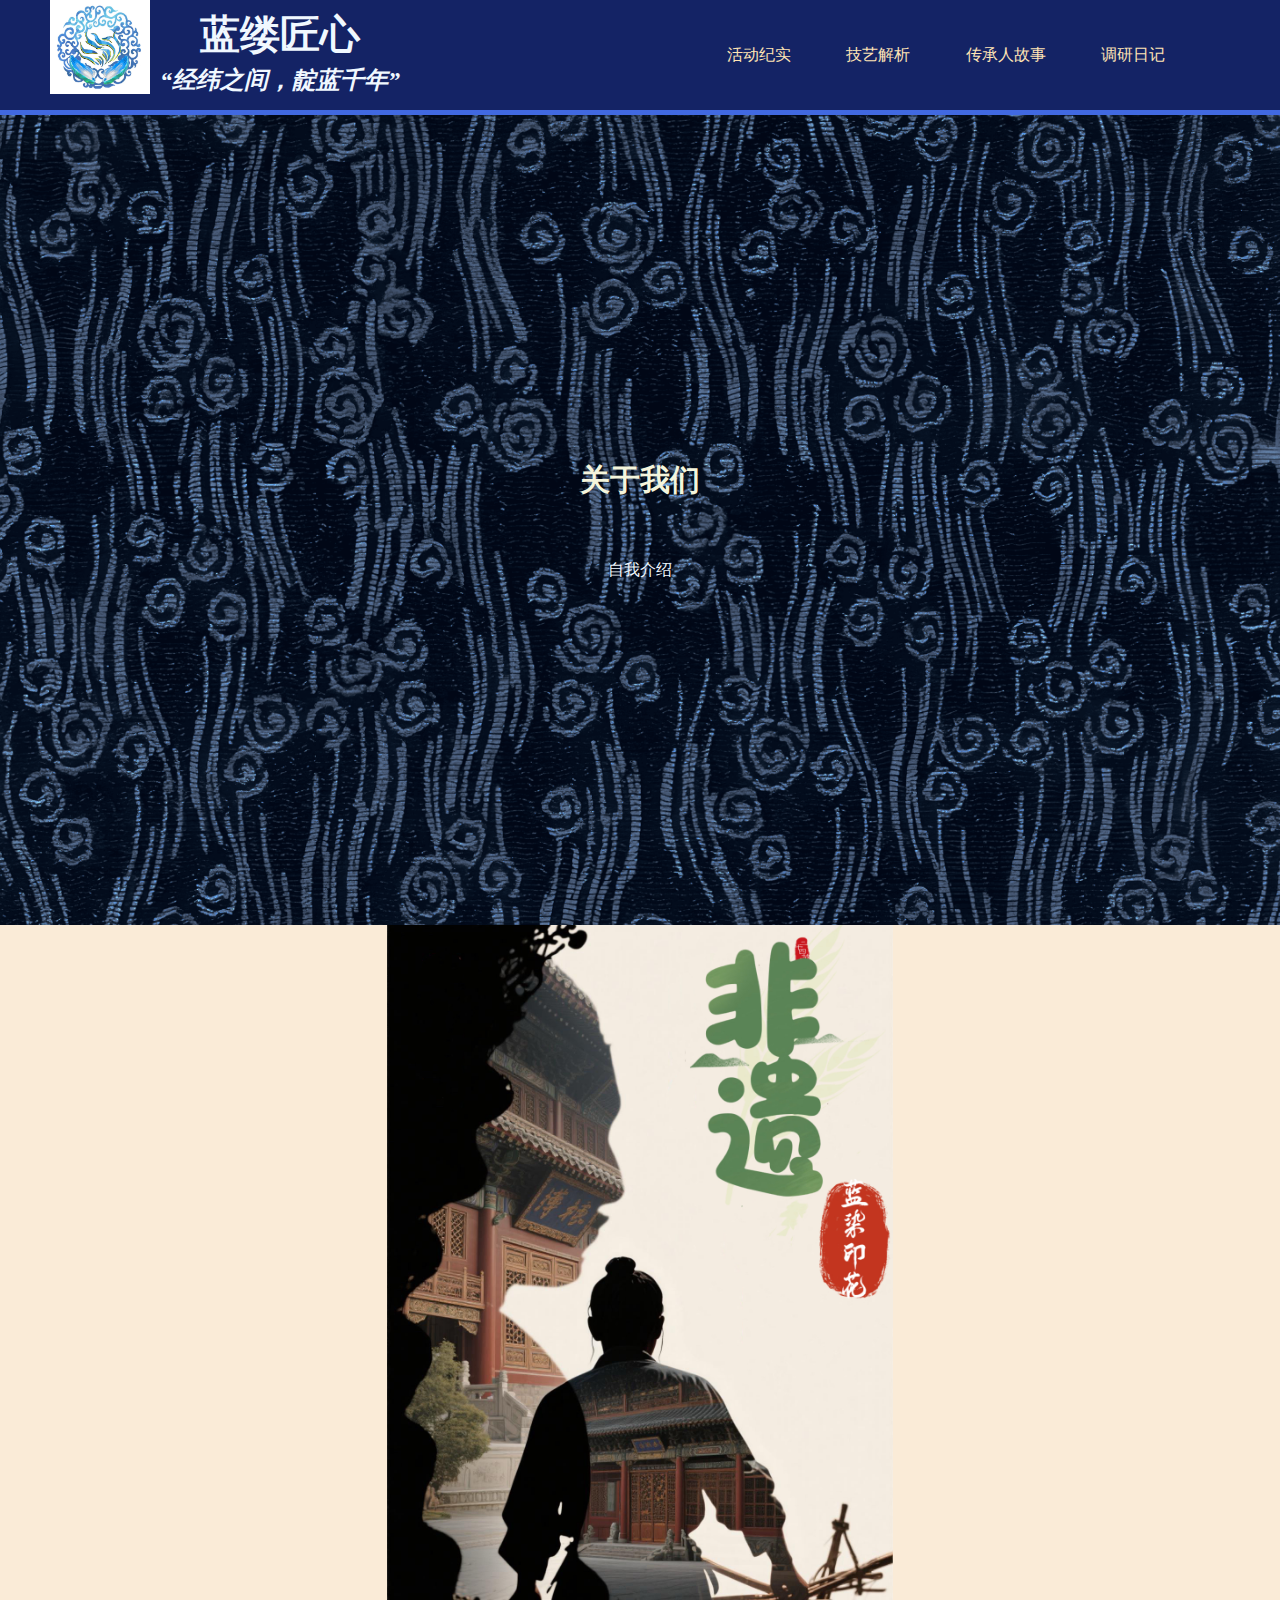
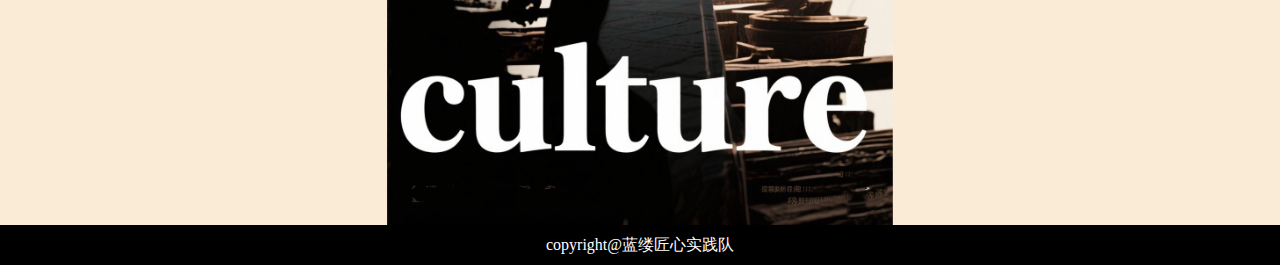
<file: index.html>
<!DOCTYPE html>
<html lang="zh-Hans">
<head>
    <meta charset="UTF-8">
    <meta name="viewport" content="width=device-width, initial-scale=1.0">
    <title>蓝缕匠心实践队</title>
    <link rel="stylesheet" href="project1style.css">
</head>
<body>
    <header>
        <h1><strong>蓝缕匠心</strong></h1>
        <h2><em>“经纬之间，靛蓝千年”</em></h2>
        <img src="快完成版队徽.jpg" alt="队徽">
    <nav>
        <ul>
            <li><a href="#">活动纪实</a></li>
            <li><a href="#">技艺解析</a></li>
            <li><a href="#">传承人故事</a></li>
            <li><a href="#">调研日记</a></li>
        </ul>
    </nav>
    </header>

    <main>
    <section class="分界线">
    </section>

    <section class="第一部分">
        <h3>关于我们</h3>
        <p>自我介绍</p>
    </section>
    <section class="第二部分">
        <div id="tv">
            <div id="screen">
                 <img src="竖版海报.jpg" alt="111">
                 <img src="蓝染花纹.jpg" alt="222">
                 <img src="蓝染花纹2.jpg" alt="333">
            </div>
        </div>
    </section>

    </main>

    <footer>
        <p>copyright@蓝缕匠心实践队</p>
    </footer>
</body>
</html>
</file>
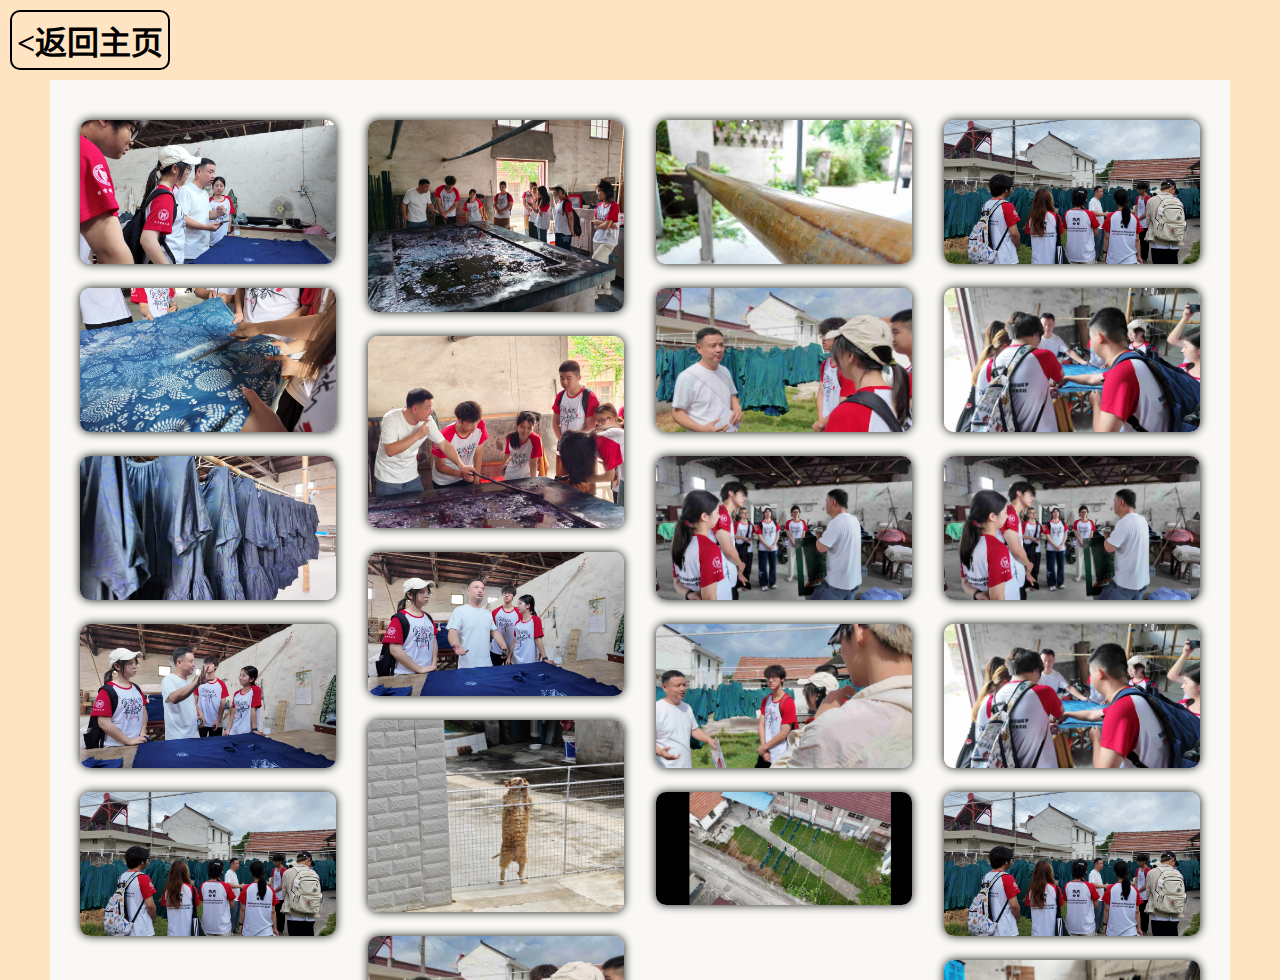
<file: lcaodyehouse.html>
<!DOCTYPE html>
<html lang="zh-CN">
<head>
    <meta charset="UTF-8">
    <meta name="viewport" content="width=device-width, initial-scale=1.0">
    <title>曹裕兴染坊</title>
    <link rel="stylesheet" href="lcaodyehouse.css">
    <link rel="shortcut icon" href="完成版队徽.jpg" type="image/x-icon">
</head>
<body>
    <section class="第一部分">
        <a href="lhuodongjishi.html"><h1>&lt返回主页</h1></a>
    </section>
    <section class="第二部分">
        <section class="图片展示表">
        <div class="imagecolumn">
        <section>
            <img src="微信图片_20250729212633.jpg" alt="">
            <img src="微信图片_20250729213012.jpg" alt="">
            <img src="微信图片_20250729213003.jpg" alt="">
            <img src="微信图片_20250729212940.jpg" alt="">
            <img src="微信图片_20250729212551.jpg" alt="">
        </section>
        <section>
            <img src="微信图片_20250729213031.jpg" alt="">
            <img src="微信图片_20250729213609.jpg" alt="">
            <img src="微信图片_20250729214111.jpg" alt="">
            <img src="微信图片_20250729214536.jpg" alt="">
            <img src="微信图片_20250729224813.jpg" alt="">
            <img src="微信图片_20250729213609.jpg" alt="">
            <img src="微信图片_20250729225533.jpg" alt="">
            <img src="微信图片_20250729214536.jpg" alt="">
        </section>
        <section>
            <img src="微信图片_20250729215629.jpg" alt="">
            <img src="微信图片_20250729215624.jpg" alt="">
            <img src="微信图片_20250729215632.jpg" alt="">
            <img src="微信图片_20250729224810.jpg" alt="">
            <img src="微信图片_20250729225915.jpg" alt="">
        </section>
        <section>
            <img src="微信图片_20250729212551.jpg" alt="">
            <img src="微信图片_20250729215636.jpg" alt="">
            <img src="微信图片_20250729215632.jpg" alt="">
            <img src="微信图片_20250729215636.jpg" alt="">
            <img src="微信图片_20250729212551.jpg" alt="">
            <img src="微信图片_20250729212801.jpg" alt="">
            <img src="微信图片_20250729213003.jpg" alt="">
            <img src="微信图片_20250729212940.jpg" alt="">
            <img src="微信图片_20250729214559.jpg" alt="">
            <img src="微信图片_20250729230202.jpg" alt="">
        </section>
        </div>
    </section>
    </section>
</body>
</html>
</file>
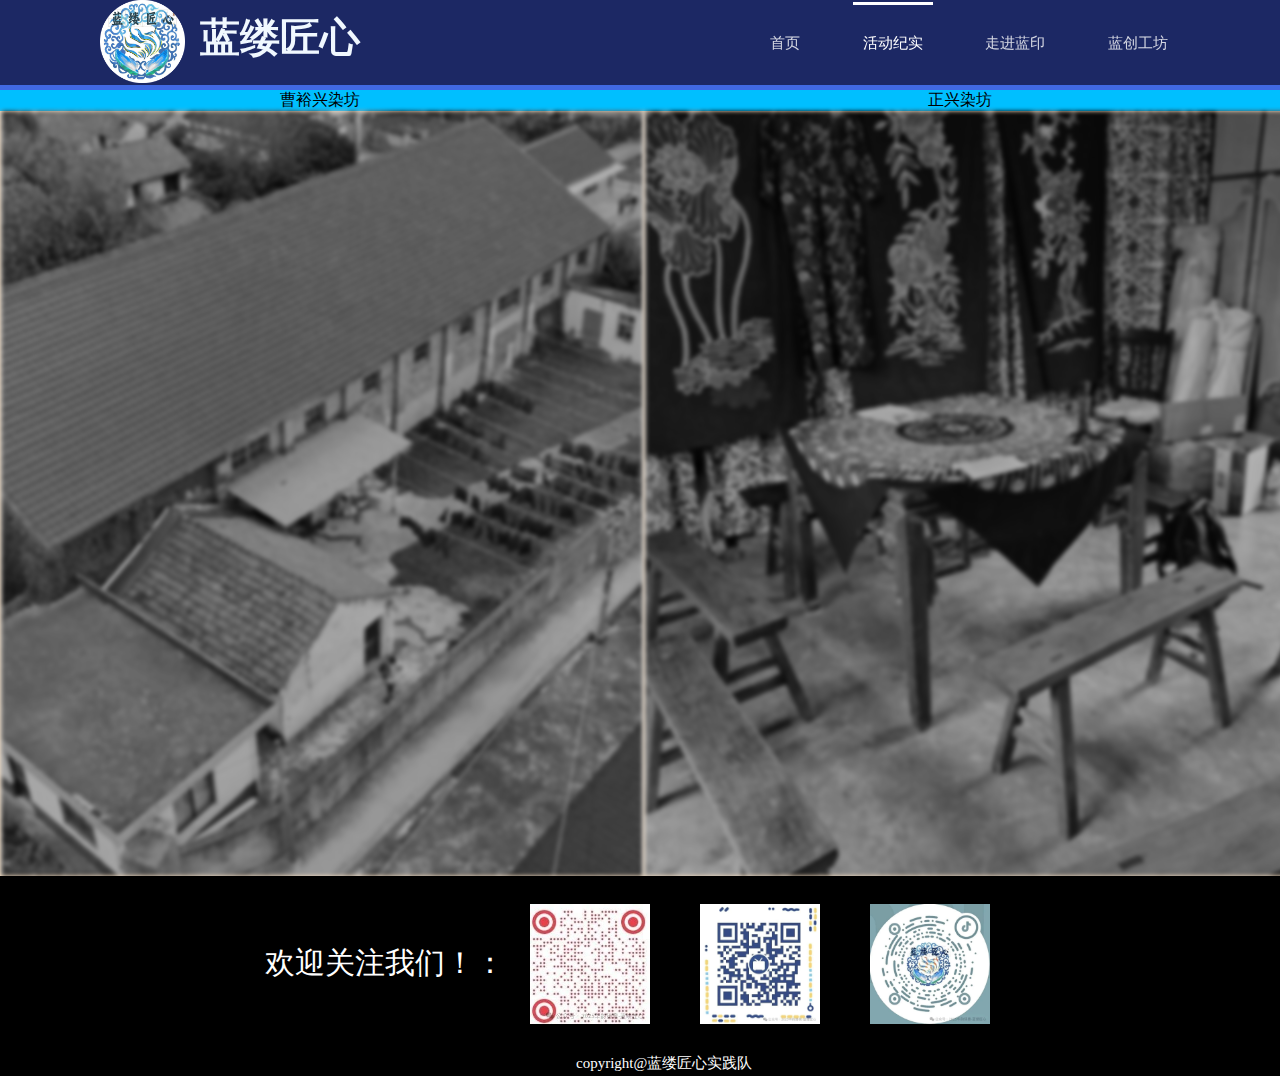
<file: lhuodongjishi.html>
<!DOCTYPE html>
<html lang="zh-Hans">
<head>
    <meta charset="UTF-8">
    <meta name="viewport" content="width=device-width, initial-scale=1.0">
    <title>活动纪实</title>
    <link rel="stylesheet" href="lhuodongjishi.css">
    <link rel="shortcut icon" href="完成版队徽.jpg" type="image/x-icon">
</head>
<body>
    <header>
        <div class="title">
            <h1><strong>蓝缕匠心</strong></h1>
            <img src="图层 0 画框.png" alt="队徽">
        </div>
        <nav>
        <ul>
            <li class="notthis"><a href="index.html">首页</a></li>
            <li class="this"><a href="lhuodongjishi.html">活动纪实</a></li>
            <li class="notthis"><a href="lzoujinlanyin.html">走进蓝印</a></li>
            <li class="notthis"><a href="llanchuanggongfang.html">蓝创工坊</a></li>
        </ul>
        </nav>
        <section class="分界线">
        </section>
    </header>
    
    <main>
        <div class="name">
            <!-- <h2>我们的足迹</h2> -->
        </div>
        <div class="name2">
            <!-- <p class="a">南通蓝印花布博物馆</p> -->
            <p class="b">曹裕兴染坊</p>
            <p class="c">正兴染坊</p>
        </div>
        <div class="content">
            <!-- <a href="lbowuguan.html">
            <div class="museum">
            </div>
            </a> -->
            <a href="lcaodyehouse.html">
            <div class="caodyehouse">
            </div>
            </a>
            <a href="lwangdyehouse.html">
            <div class="wangdyehouse">
            </div>
            </a>
        </div>   
    </main>
    <footer>
        <p>欢迎关注我们！：</p>
        <img src="二维码1.jpg" alt="">
        <img src="二维码2.jpg" alt="">
        <img src="二维码3.jpg" alt="">
        <p class="版权">copyright@蓝缕匠心实践队</p>

    </footer>
</body>
</html>
</file>
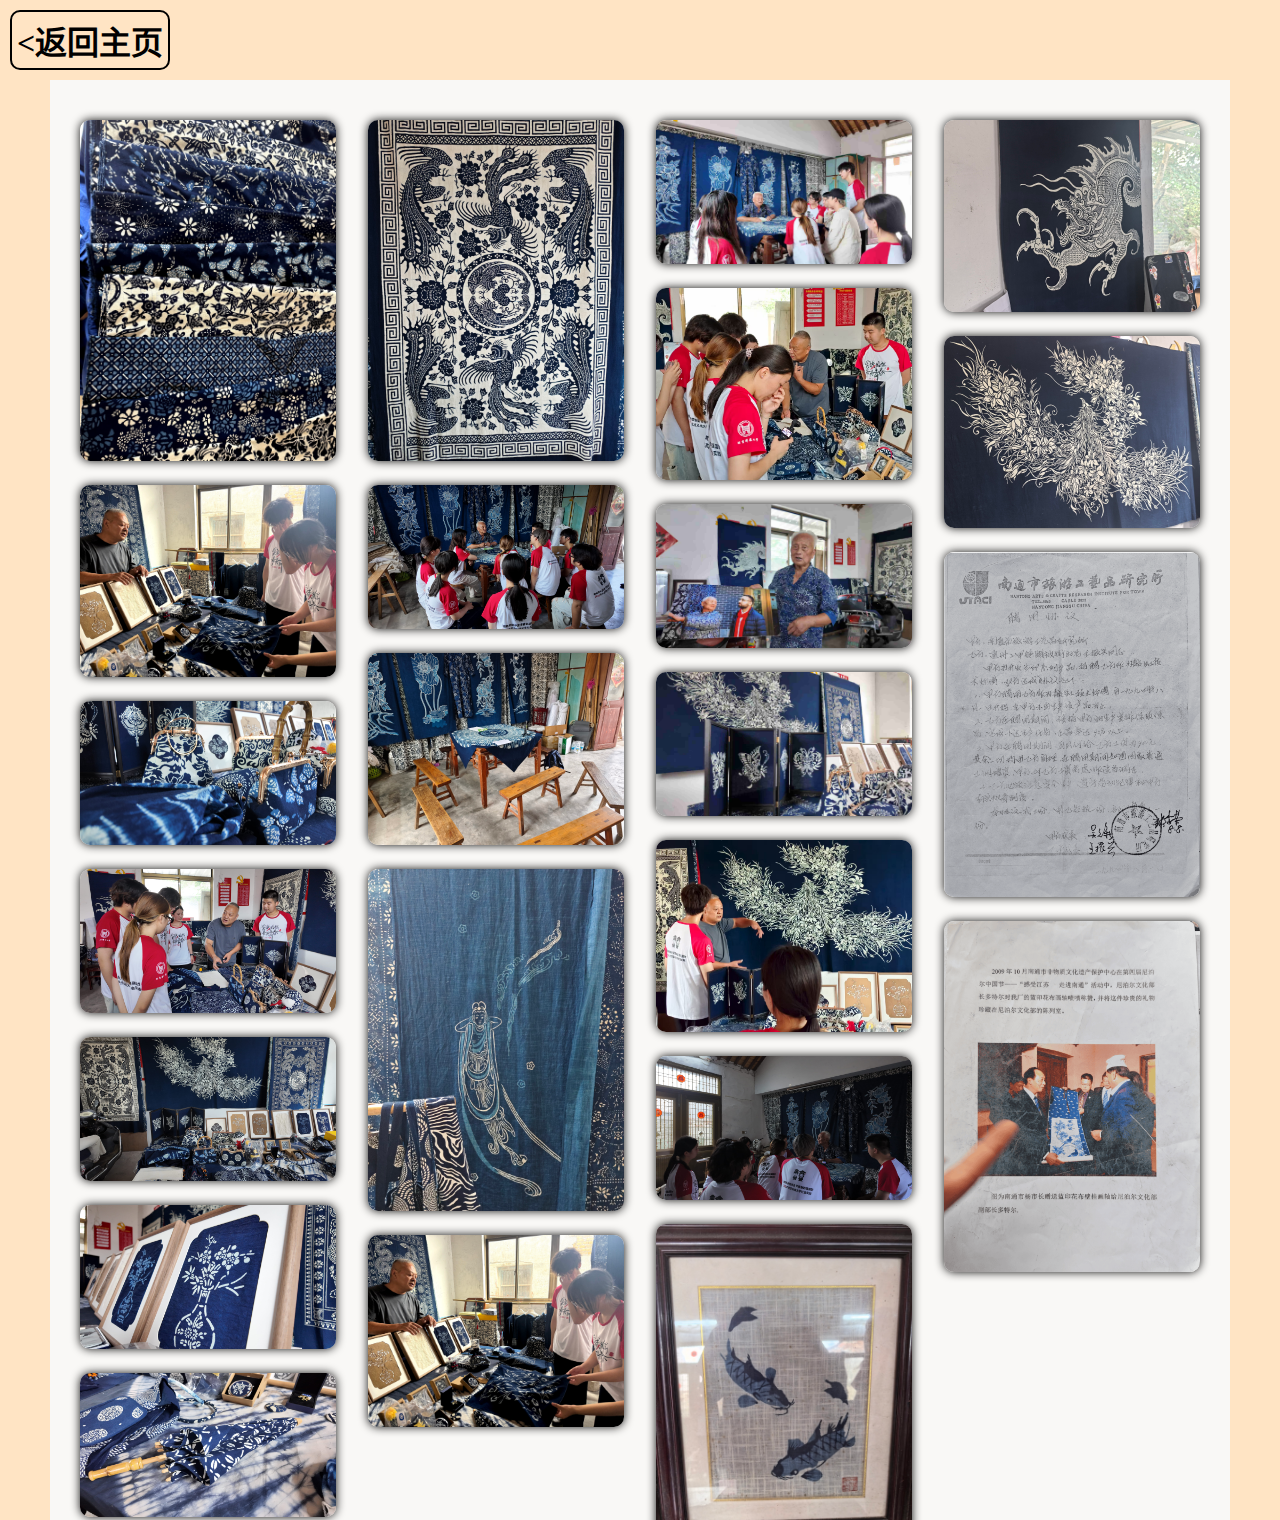
<file: lwangdyehouse.html>
<!DOCTYPE html>
<html lang="zh-CN">
<head>
    <meta charset="UTF-8">
    <meta name="viewport" content="width=device-width, initial-scale=1.0">
    <title>正兴染坊</title>
    <link rel="shortcut icon" href="完成版队徽.jpg" type="image/x-icon">
    <link rel="stylesheet" href="lwangdyehouse.css">
</head>
<body>
    <section class="第一部分">
        <a href="lhuodongjishi.html"><h1>&lt返回主页</h1></a>
    </section>
    <section class="第二部分">
        <section class="图片展示表">
        <div class="imagecolumn">
        <section>
            <img src="微信图片_20250729212505.jpg" alt="">
            <img src="微信图片_20250729212532.jpg" alt="">
            <img src="微信图片_20250729212541.jpg" alt="">
            <img src="微信图片_20250729212642.jpg" alt="">
            <img src="微信图片_20250729212824.jpg" alt="">
            <img src="微信图片_20250729212847.jpg" alt="">
            <img src="微信图片_20250729212922.jpg" alt="">
            <img src="微信图片_20250729213023.jpg" alt="">
            <img src="微信图片_20250729213043.jpg" alt="">
            <img src="微信图片_20250729214139.jpg" alt="">
            <img src="微信图片_20250729212428.jpg" alt="">
        </section>
        <section>
            <img src="微信图片_20250729213631.jpg" alt="">
            <img src="微信图片_20250729213751.jpg" alt="">
            <img src="微信图片_20250729214042.jpg" alt="">
            <img src="微信图片_20250729214125.jpg" alt="">
            <img src="微信图片_20250729212532.jpg" alt="">
        </section>
        <section>
            <img src="微信图片_20250729214144.jpg" alt="">
            <img src="微信图片_20250729214150.jpg" alt="">
            <img src="微信图片_20250729214208.jpg" alt="">
            <img src="微信图片_20250729214214.jpg" alt="">
            <img src="微信图片_20250729214224.jpg" alt="">
            <img src="微信图片_20250729214540.jpg" alt="">
            <img src="微信图片_20250729214816.jpg" alt="">
            <img src="微信图片_20250729212438.jpg" alt="">
            <img src="微信图片_20250729212438.jpg" alt="">
        </section>
        <section>
            <img src="微信图片_20250729231944.jpg" alt="">
            <img src="微信图片_20250729231952.jpg" alt="">
            <img src="微信图片_20250729232512.png" alt="">
            <img src="微信图片_20250729232516.png" alt="">
        </section>
        </div>
    </section>
    </section>
</body>
</html>
</file>
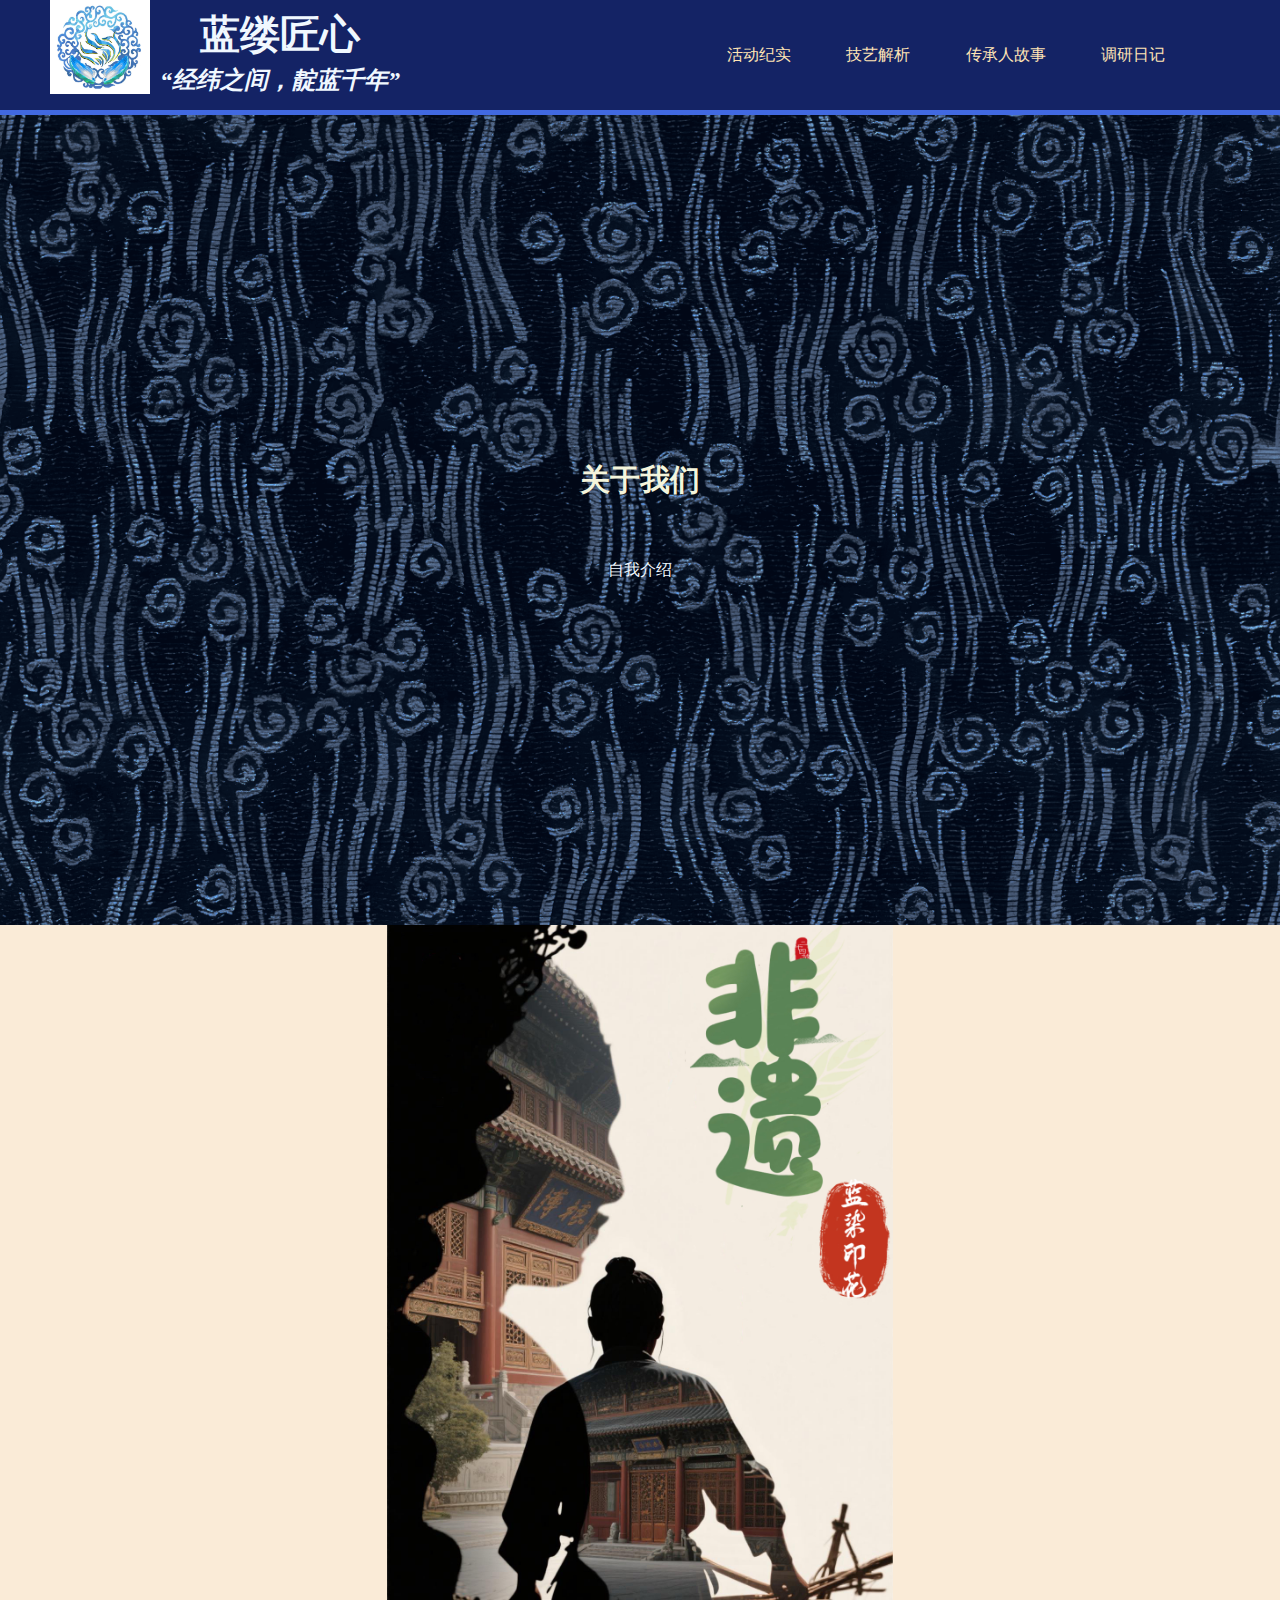
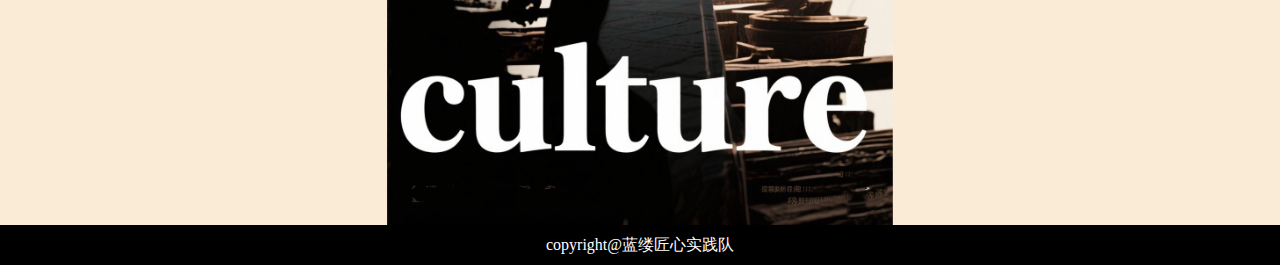
<file: project1.html>
<!DOCTYPE html>
<html lang="zh-Hans">
<head>
    <meta charset="UTF-8">
    <meta name="viewport" content="width=device-width, initial-scale=1.0">
    <title>蓝缕匠心实践队</title>
    <link rel="stylesheet" href="project1style.css">
</head>
<body>
    <header>
        <h1><strong>蓝缕匠心</strong></h1>
        <h2><em>“经纬之间，靛蓝千年”</em></h2>
        <img src="快完成版队徽.jpg" alt="队徽">
    <nav>
        <ul>
            <li><a href="#">活动纪实</a></li>
            <li><a href="#">技艺解析</a></li>
            <li><a href="#">传承人故事</a></li>
            <li><a href="#">调研日记</a></li>
        </ul>
    </nav>
    </header>

    <main>
    <section class="分界线">
    </section>

    <section class="第一部分">
        <h3>关于我们</h3>
        <p>自我介绍</p>
    </section>
    <section class="第二部分">
        <div id="tv">
            <div id="screen">
                 <img src="竖版海报.jpg" alt="111">
                 <img src="蓝染花纹.jpg" alt="222">
                 <img src="蓝染花纹2.jpg" alt="333">
            </div>
        </div>
    </section>

    </main>

    <footer>
        <p>copyright@蓝缕匠心实践队</p>
    </footer>
</body>
</html>
</file>
<file: project1style.css>
*{
    padding:0;
    margin:0;
}
header{
    background-color:rgba(3, 19, 90, 0.933);
    height:110px;
    width:100%;
}
header ul{
    position:absolute;
    right:5vw;
    top:0;
    line-height:110px;
}
h1{
    color:aliceblue;
    position:absolute;
    left:200px;
    top:0;
    line-height:70px;
    font-size:40px;
}
h2{
    color:aliceblue;
    position:absolute;
    left:160px;
    top:0;
    line-height:160px;


}
header img{
    width:100px;
    position:absolute;
    top:0;
    line-height:130px;
    left:50px;

}
header a{
    color:moccasin;
    text-decoration:none;
}
header a:hover{
    text-decoration:underline;
}
header li{
    display:inline;
    margin-right:4vw;
}
.分界线{
    background-color:royalblue;
    height:5px;
}
.第一部分{
    background-color: antiquewhite;
    height:90vh;
    background-image:url("蓝染花纹暗色.png");
    background-repeat:no-repeat;
    background-size:cover;
    background-position:center;
    display:flex;
    flex-direction: column;
    align-items:center;
    justify-content: center;


}

.第一部分 h3{
    color:beige;
    font-size:30px;
    height:100px;
   
}
.第一部分 p{
    color:aliceblue;

}
.第二部分{
    background-color: antiquewhite;
    height:100vh;
    display:flex;
}
#screen{
    width:9999px;
    height:1000px;
    animation:name 15s infinite;

}
@keyframes name {
    0%{}
    20%{transform:translateX(0)}
    35%{transform:translateX(-100vw)}
    40%{transform:translateX(-100vw)}
    55%{transform:translateX(-200vw)}
    60%{transform:translateX(-200vw)}
    75%{transform:translateX(-100vw)}
    80%{transform:translateX(-100vw)}
    100%{transform:translateX(0)}
}
#screen img{
    float:left;
    width:100vw;
    height:100vh;
    object-fit:contain;
}
#tv{
    width:100vw;
    overflow:hidden;
}
footer{
    background-color: black;
    color:azure;
    height:40px;
    display:flex;
    flex-direction: column;
    align-items:center;
    justify-content: center;
}
footer p{
    color:white;
}
</file>
<file: lcaodyehouse.css>
*{
    padding:0;
    margin:0;
}
.第一部分{
    background-color: bisque;
    display: flex;
}
h1{
    border: 2px solid black ;
    border-radius: 10px;;
    margin: 10px;
    padding:5px;
}
a{
    text-decoration: none;
    color:black;
}
.第二部分{
    width:100%;
    background-color: bisque;
}
.图片展示表{
    display:flex;
    align-content: center;
    justify-content: center;
    height:100vh;
    position:relative;
}
.图片展示表 .imagecolumn{
    display:grid;
    grid-template-columns: repeat(4,20vw);
    gap:2em;
    background-color: rgb(249, 248, 246);
    padding:30px;
    overflow: hidden;
}
.图片展示表 section:nth-child(2),
.图片展示表 section:nth-child(4){
    animation: scroller linear forwards;
    animation-timeline: scroll(root);
    translate: 0% calc(0 + 100vh);
    flex-direction: column-reverse;
}
.图片展示表 img{
    width:100%;
    margin:10px 0;
    box-shadow: 0 0 10px #0f0e0e;
    border-radius:10px;
    transition:0.5s;
}
.图片展示表 img:hover{
    box-shadow: 15px;
    transform:scale(1.1);
}

@keyframes scroller{
    to{
        translate: 0% calc(-10% - 100vh);
    }
}
</file>
<file: lhuodongjishi.css>
*{
    padding:0;
    margin:0;
}
header{
    background-color:rgba(3, 19, 90, 0.9);
    height:85px;
    width:100%;
    position:fixed;
    z-index:1000;
    box-shadow: 0px 3px #999;
}
header ul{
    position:absolute;
    right:5vw;
    top:0;
    line-height:85px;
}
header .this{
    border-top: 3px solid white;
    padding:30px 10px 0;
}
header .this a{
    color:white;
}
h1{
    color:aliceblue;
    position:absolute;
    left:200px;
    top:0;
    line-height:75px;
    font-size:40px;
}
header .title img{
    width:85px;
    position:absolute;
    top:0;
    line-height:150px;
    left:100px;
}
header a{
    text-decoration:none;
    transition:all 0.3s ease;
}
header .notthis a{
    color:rgba(255, 255, 255, 0.808);
    padding:30px 10px 0;
}
header .notthis a:hover{
    border-top: 3px solid white;
    color:white;
}
header li{
    display:inline;
    margin-right:3vw;
    font-size: 15px;;
    font-weight: 500;
}
.分界线{
    background-color:royalblue;
    height:5px;
    margin-top:85px;
}
main{
    overflow: hidden;
    background-color:bisque;
}
main .name{
    margin-top:90px;
    width:100%;
    display: flex;
    justify-content: center;
    font-size:15px;
}
main .name2{
    display:flex;
    justify-content: space-evenly;
    background-color: deepskyblue;
}
main p{
    width:150px;
    margin:0 auto;
    padding:0 auto;
    text-align: center;
}
main .content{
    display:flex;
    align-content: center;
}
main .content div{
    display:flex;
    width:50vw;
    justify-content: center;
    height:85vh;
    border-left:2px solid white;
    border-right: 2px solid white;
}
main a{
    display:block;
    text-decoration: none;
    color:rgb(255, 0, 0);
    font-size:20px;
}
main .museum{
    background-image: url(博物馆.png);
    background-size: cover;
    background-repeat: no-repeat;
    background-position: center center;
    filter:blur(2px) brightness(0.7) grayscale(100%);
    transition:all 0.8s ease;
}
main .museum:hover{
    background-size: 210%;
    filter:blur(0) brightness(0.7) grayscale(0) contrast(150%);
    box-shadow: 0 0 5px white;
}
main .caodyehouse{
    background-image: url(微信图片_20250729222903.jpg);
    background-size: cover;
    background-repeat: no-repeat;
    background-position: center center;
    filter:blur(2px) brightness(0.7) grayscale(100%);
    transition:all 0.8s ease;
}
main .caodyehouse:hover{
    /* background-size: 350%; */
    background-size: 250%;
    filter:blur(0) brightness(0.7) grayscale(0) contrast(150%);
    box-shadow: 0 0 5px white;
}
main .wangdyehouse{
    background-image: url(微信图片_20250729214042.jpg);
    background-size: cover;
    background-repeat: no-repeat;
    background-position: center center;
    filter:blur(2px) brightness(0.7) grayscale(100%);
    transition:all 0.8s ease;
}
main .wangdyehouse:hover{
    /* background-size: 220%; */
    background-size: 150%;
    filter:blur(0) brightness(0.7) grayscale(0) contrast(150%);
    box-shadow: 0 0 5px white;
}
footer{
    background-color: black;
    color:azure;
    height:200px;
    display:flex;
    align-items:center;
    justify-content: center;
    position:relative;
    flex-wrap: wrap;
}
footer img{
    width:120px;
    margin:25px;
}
footer p{
    color:white;
    font-size: 30px;
}
footer .版权{
    width:100%;
    font-size: 15px;
    padding-left: 45vw;
}
</file>
<file: lwangdyehouse.css>
*{
    padding:0;
    margin:0;
}
.第一部分{
    background-color: bisque;
    display: flex;
}
h1{
    border: 2px solid black ;
    border-radius: 10px;;
    margin: 10px;
    padding:5px;
}
a{
    text-decoration: none;
    color:black;
}
.第二部分{
    width:100%;
    background-color: bisque;
}
.图片展示表{
    display:flex;
    align-content: center;
    justify-content: center;
    height:160vh;
    position:relative;
}
.图片展示表 .imagecolumn{
    display:grid;
    grid-template-columns: repeat(4,20vw);
    gap:2em;
    background-color: rgb(249, 248, 246);
    padding:30px;
    overflow: hidden;
}
.图片展示表 section:nth-child(1),
.图片展示表 section:nth-child(3){
    animation: scroller linear forwards;
    animation-timeline: scroll(root);
    translate: 0% calc(0 + 100vh);
    flex-direction: column-reverse;
}
.图片展示表 img{
    width:100%;
    margin:10px 0;
    box-shadow: 0 0 10px #0f0e0e;
    border-radius:10px;
    transition:0.5s;
}
.图片展示表 img:hover{
    box-shadow: 15px;
    transform:scale(1.1);
}

@keyframes scroller{
    to{
        translate: 0% calc(-10% - 100vh);
    }
}
</file>
